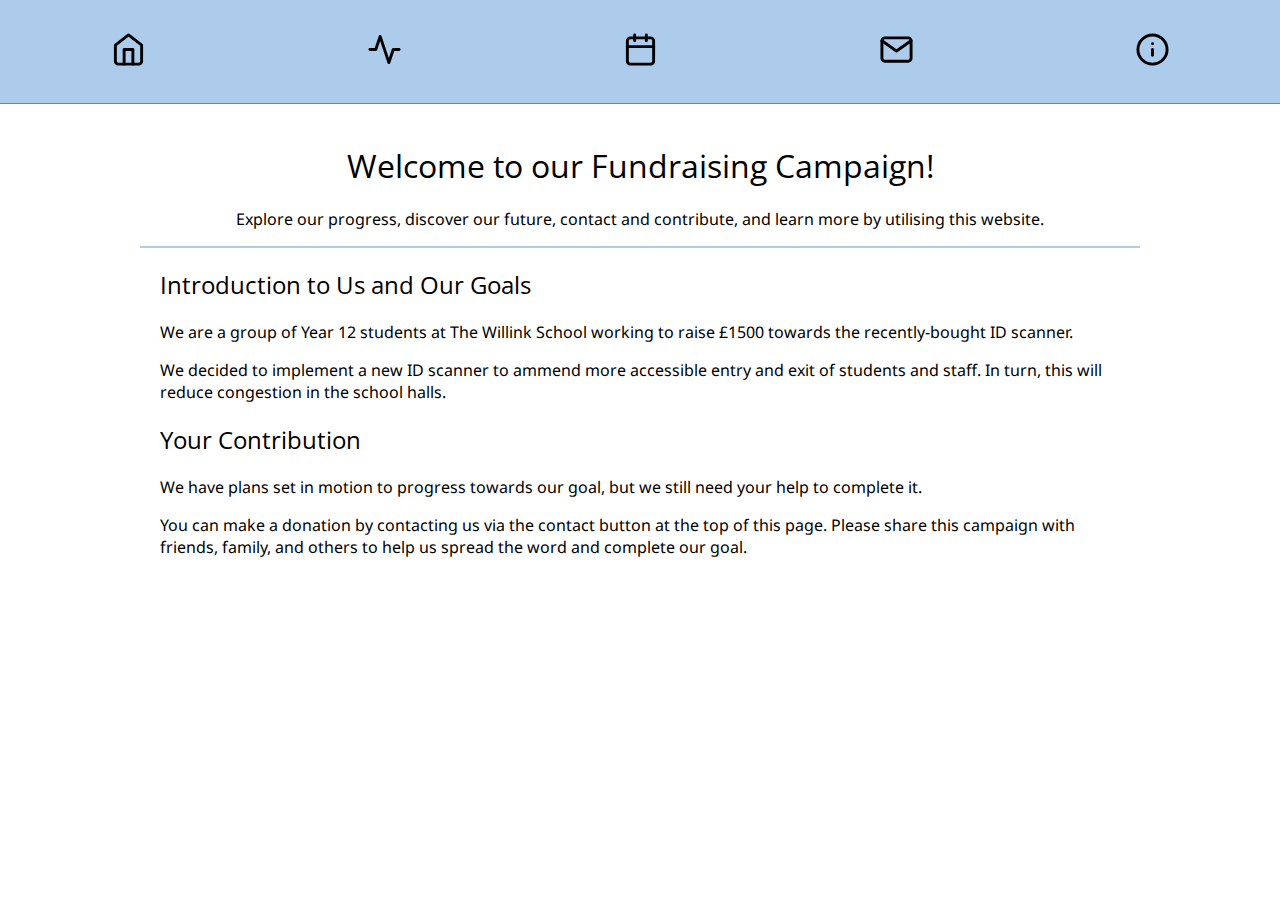
<file: index.html>
<!DOCTYPE html>
<html lang="en-GB">
  <head>
    <!-- Google tag (gtag.js) -->
    <script
      async
      src="https://www.googletagmanager.com/gtag/js?id=G-DYTNQMW0FQ"
    ></script>
    <script>
      window.dataLayer = window.dataLayer || [];
      function gtag() {
        dataLayer.push(arguments);
      }
      gtag("js", new Date());
      gtag("config", "G-DYTNQMW0FQ");
    </script>
    <!-- meta-->
    <meta name="author" content="Jake Evans" />
    <meta
      name="description"
      content="Student made fundraising information site"
    />
    <meta
      name="keywords"
      content="The Willink School, fundraising, ID scanner"
    />

    <!-- boilerplate -->
    <title>Fundraising - Homepage</title>
    <link rel="icon" type="image/x-icon" href="images/charity.ico" />
    <meta charset="UTF-8" />
    <meta name="viewport" content="width=device-width, initial-scale=1.0" />
    <link rel="stylesheet" href="style.css" />

    <!-- fonts -->
    <link rel="preconnect" href="https://fonts.googleapis.com" />
    <link rel="preconnect" href="https://fonts.gstatic.com" crossorigin />
    <link
      href="https://fonts.googleapis.com/css2?family=Noto+Sans&family=Open+Sans&display=swap"
      rel="stylesheet"
    />
  </head>
  <body>
    <nav>
      <div id="nav-home-section" class="nav-section">
        <a href="index.html"><img src="images/home.svg" /></a>
      </div>

      <div id="nav-progress-section" class="nav-section">
        <a href="progress.html"><img src="images/activity.svg" /></a>
      </div>

      <div id="nav-plan-section" class="nav-section">
        <a href="plan.html"><img src="images/calendar.svg" /></a>
      </div>

      <div id="nav-contact-section" class="nav-section">
        <a href="contact.html"><img src="images/mail.svg" /></a>
      </div>

      <div id="nav-about-section" class="nav-section">
        <a href="info.html"><img src="images/info.svg" /></a>
      </div>
    </nav>

    <main>
      <header>
        <h1>Welcome to our Fundraising Campaign!</h1>
        <p>
          Explore our progress, discover our future, contact and contribute, and
          learn more by utilising this website.
        </p>
      </header>
      <hr />
      <article>
        <h2>Introduction to Us and Our Goals</h2>
        <p>
          We are a group of Year 12 students at The Willink School working to
          raise £1500 towards the recently-bought ID scanner.
        </p>
        <p>
          We decided to implement a new ID scanner to ammend more accessible
          entry and exit of students and staff. In turn, this will reduce
          congestion in the school halls.
        </p>
        <h2>Your Contribution</h2>
        <p>
          We have plans set in motion to progress towards our goal, but we still
          need your help to complete it.
        </p>
        <p>
          You can make a donation by contacting us via the contact button at the
          top of this page. Please share this campaign with friends, family, and
          others to help us spread the word and complete our goal.
        </p>
      </article>
    </main>
  </body>
</html>
</file>
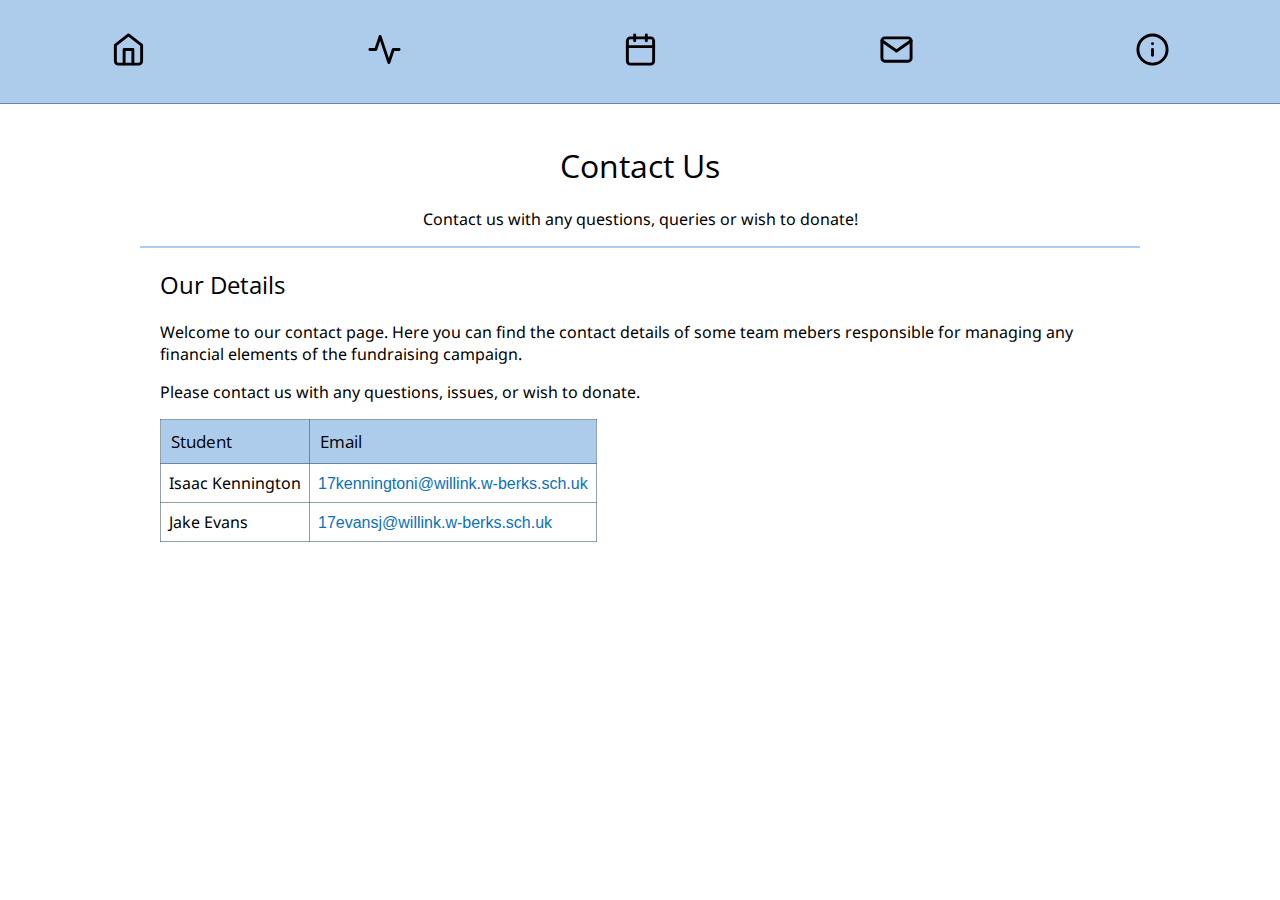
<file: contact.html>
<!DOCTYPE html>
<html lang="en-GB">
  <head>
    <!-- Google tag (gtag.js) -->
    <script
      async
      src="https://www.googletagmanager.com/gtag/js?id=G-DYTNQMW0FQ"
    ></script>
    <script>
      window.dataLayer = window.dataLayer || [];
      function gtag() {
        dataLayer.push(arguments);
      }
      gtag("js", new Date());

      gtag("config", "G-DYTNQMW0FQ");
    </script>
    <!-- meta-->
    <meta name="author" content="Jake Evans" />
    <meta
      name="description"
      content="Student made fundraising information site"
    />
    <meta
      name="keywords"
      content="The Willink School, fundraising, ID scanner"
    />

    <!-- boilerplate -->
    <link rel="icon" type="image/x-icon" href="images/charity.ico" />
    <title>Fundraising - Contact</title>
    <meta charset="UTF-8" />
    <meta name="viewport" content="width=device-width, initial-scale=1.0" />
    <link rel="stylesheet" href="style.css" />
    <!-- fonts -->
    <link rel="preconnect" href="https://fonts.googleapis.com" />
    <link rel="preconnect" href="https://fonts.gstatic.com" crossorigin />
    <link
      href="https://fonts.googleapis.com/css2?family=Noto+Sans&family=Open+Sans&display=swap"
      rel="stylesheet"
    />
  </head>
  <body>
    <nav>
      <div id="nav-home-section" class="nav-section">
        <a href="index.html"><img src="images/home.svg" /></a>
      </div>

      <div id="nav-progress-section" class="nav-section">
        <a href="progress.html"><img src="images/activity.svg" /></a>
      </div>

      <div id="nav-plan-section" class="nav-section">
        <a href="plan.html"><img src="images/calendar.svg" /></a>
      </div>

      <div id="nav-contact-section" class="nav-section">
        <a href="contact.html"><img src="images/mail.svg" /></a>
      </div>

      <div id="nav-about-section" class="nav-section">
        <a href="info.html"><img src="images/info.svg" /></a>
      </div>
    </nav>

    <main>
      <header>
        <h1>Contact Us</h1>
        <p>Contact us with any questions, queries or wish to donate!</p>
      </header>
      <hr />
      <article>
        <h2>Our Details</h2>
        <p>
          Welcome to our contact page. Here you can find the contact details of
          some team mebers responsible for managing any financial elements of
          the fundraising campaign.
        </p>
        <p>Please contact us with any questions, issues, or wish to donate.</p>
        <table>
          <tr>
            <th>Student</th>
            <th>Email</th>
          </tr>
          <tr>
            <td>Isaac Kennington</td>
            <td>
              <a
                href="mailto:17kenningtoni@willink.w-berks.sch.uk"
                target="_blank"
                >17kenningtoni@willink.w-berks.sch.uk</a
              >
            </td>
          </tr>
          <tr>
            <td>Jake Evans</td>
            <td>
              <a href="mailto:17evansj@willink.w-berks.sch.uk" target="_blank"
                >17evansj@willink.w-berks.sch.uk</a
              >
            </td>
          </tr>
        </table>
      </article>
    </main>
  </body>
</html>
</file>
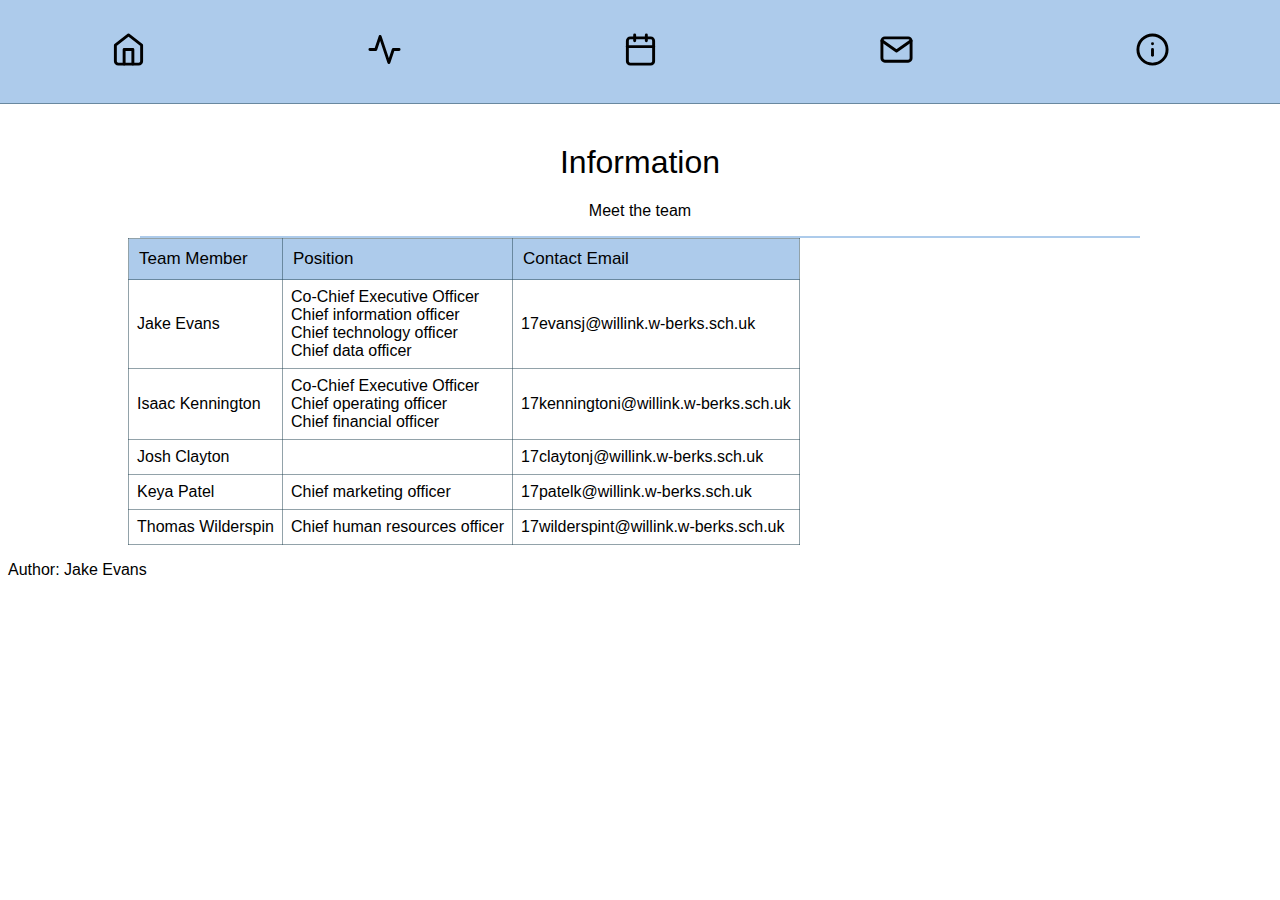
<file: Info.html>
<!DOCTYPE html>
<html lang="en-GB">
  <head>
    <!-- meta-->
    <meta name="author" content="Jake Evans" />
    <meta
      name="description"
      content="Student made fundraising information site"
    />
    <meta
      name="keywords"
      content="The Willink School, fundraising, ID scanner"
    />

    <!-- boilerplate -->
    <title>Fundraising - Homepage</title>
    <meta charset="UTF-8" />
    <meta name="viewport" content="width=device-width, initial-scale=1.0" />
    <link rel="stylesheet" href="style.css" />
    <title>Homepage</title>
  </head>
  <body>
    <nav>
      <div id="nav-home-section" class="nav-section">
        <a href="index.html"><img src="images/home.svg" /></a>
      </div>

      <div id="nav-progress-section" class="nav-section">
        <a href="progress.html"><img src="images/activity.svg" /></a>
      </div>

      <div id="nav-plan-section" class="nav-section">
        <a href="plan.html"><img src="images/calendar.svg" /></a>
      </div>

      <div id="nav-contact-section" class="nav-section">
        <a href="contact.html"><img src="images/mail.svg" /></a>
      </div>

      <div id="nav-about-section" class="nav-section">
        <a href="info.html"><img src="images/info.svg" /></a>
      </div>
    </nav>

    <main>
      <header>
        <h1>Information</h1>
        <p>Meet the team</p>
      </header>
      <hr>
      <table>
        <tr>
          <th>Team Member</th>
          <th>Position</th>
          <th>Contact Email</th>
        </tr>
        <tr>
          <td>Jake Evans</td>
          <td>
            Co-Chief Executive Officer<br />Chief information officer<br />Chief
            technology officer<br />Chief data officer
          </td>
          <td>17evansj@willink.w-berks.sch.uk</td>
        </tr>
        <tr>
          <td>Isaac Kennington</td>
          <td>
            Co-Chief Executive Officer<br />Chief operating officer<br />Chief
            financial officer
          </td>
          <td>17kenningtoni@willink.w-berks.sch.uk</td>
        </tr>
        <tr>
          <td>Josh Clayton</td>
          <td></td>
          <td>17claytonj@willink.w-berks.sch.uk</td>
        </tr>
        <tr>
          <td>Keya Patel</td>
          <td>Chief marketing officer</td>
          <td>17patelk@willink.w-berks.sch.uk</td>
        </tr>
        <tr>
          <td>Thomas Wilderspin</td>
          <td>Chief human resources officer</td>
          <td>17wilderspint@willink.w-berks.sch.uk</td>
        </tr>
      </table>
    </main>

    <footer>
      <div id="foot-main-section" class="footer-section">
        <p>Author: Jake Evans</p>
      </div>
    </footer>
  </body>
</html>
</file>
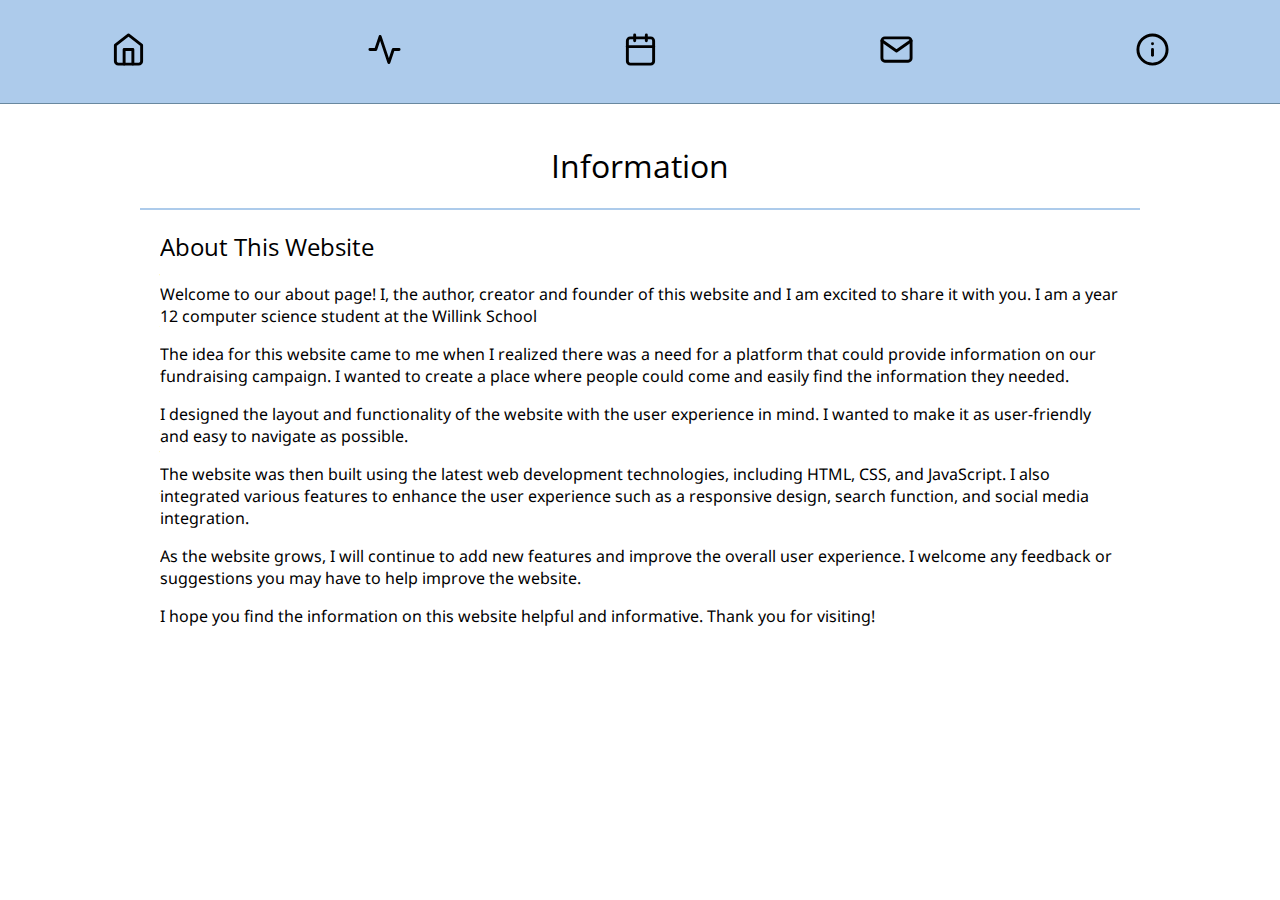
<file: info.html>
<!DOCTYPE html>
<html lang="en-GB">
  <head>
    <!-- Google tag (gtag.js) -->
    <script
      async
      src="https://www.googletagmanager.com/gtag/js?id=G-DYTNQMW0FQ"
    ></script>
    <script>
      window.dataLayer = window.dataLayer || [];
      function gtag() {
        dataLayer.push(arguments);
      }
      gtag("js", new Date());

      gtag("config", "G-DYTNQMW0FQ");
    </script>
    <!-- meta-->
    <meta name="author" content="Jake Evans" />
    <meta
      name="description"
      content="Student made fundraising information site"
    />
    <meta
      name="keywords"
      content="The Willink School, fundraising, ID scanner"
    />

    <!-- boilerplate -->
    <link rel="icon" type="image/x-icon" href="images/charity.ico">
    <title>Fundraising - Information</title>
    <meta charset="UTF-8" />
    <meta name="viewport" content="width=device-width, initial-scale=1.0" />
    <link rel="stylesheet" href="style.css" />
    <title>Homepage</title>
        <!-- fonts -->
        <link rel="preconnect" href="https://fonts.googleapis.com">
        <link rel="preconnect" href="https://fonts.gstatic.com" crossorigin>
        <link href="https://fonts.googleapis.com/css2?family=Noto+Sans&family=Open+Sans&display=swap" rel="stylesheet">
  </head>
  <body>
    <nav>
      <div id="nav-home-section" class="nav-section">
        <a href="index.html"><img src="images/home.svg" /></a>
      </div>

      <div id="nav-progress-section" class="nav-section">
        <a href="progress.html"><img src="images/activity.svg" /></a>
      </div>

      <div id="nav-plan-section" class="nav-section">
        <a href="plan.html"><img src="images/calendar.svg" /></a>
      </div>

      <div id="nav-contact-section" class="nav-section">
        <a href="contact.html"><img src="images/mail.svg" /></a>
      </div>

      <div id="nav-about-section" class="nav-section">
        <a href="info.html"><img src="images/info.svg" /></a>
      </div>
    </nav>

    <main>
      <header>
        <h1>Information</h1>
      </header>
      <hr />
      <article>
        <h2>About This Website</h2>
        <p>
          Welcome to our about page! I, the author, creator and founder of this
          website and I am excited to share it with you. I am a year 12 computer science student at the Willink School
        </p>
        <p>
          The idea for this website came to me when I realized there was a need
          for a platform that could provide information on our fundraising
          campaign. I wanted to create a place where people could come and
          easily find the information they needed.
        </p>
        <p>
          I designed the layout and functionality of the website with the user
          experience in mind. I wanted to make it as user-friendly and easy to
          navigate as possible.
        </p>
        <p>
          The website was then built using the latest web development
          technologies, including HTML, CSS, and JavaScript. I also integrated
          various features to enhance the user experience such as a responsive
          design, search function, and social media integration.
        </p>
        <p>
          As the website grows, I will continue to add new features and improve
          the overall user experience. I welcome any feedback or suggestions you
          may have to help improve the website.
        </p>
        <p>
          I hope you find the information on this website helpful and
          informative. Thank you for visiting!
        </p>
      </article>
  </body>
</html>
</file>
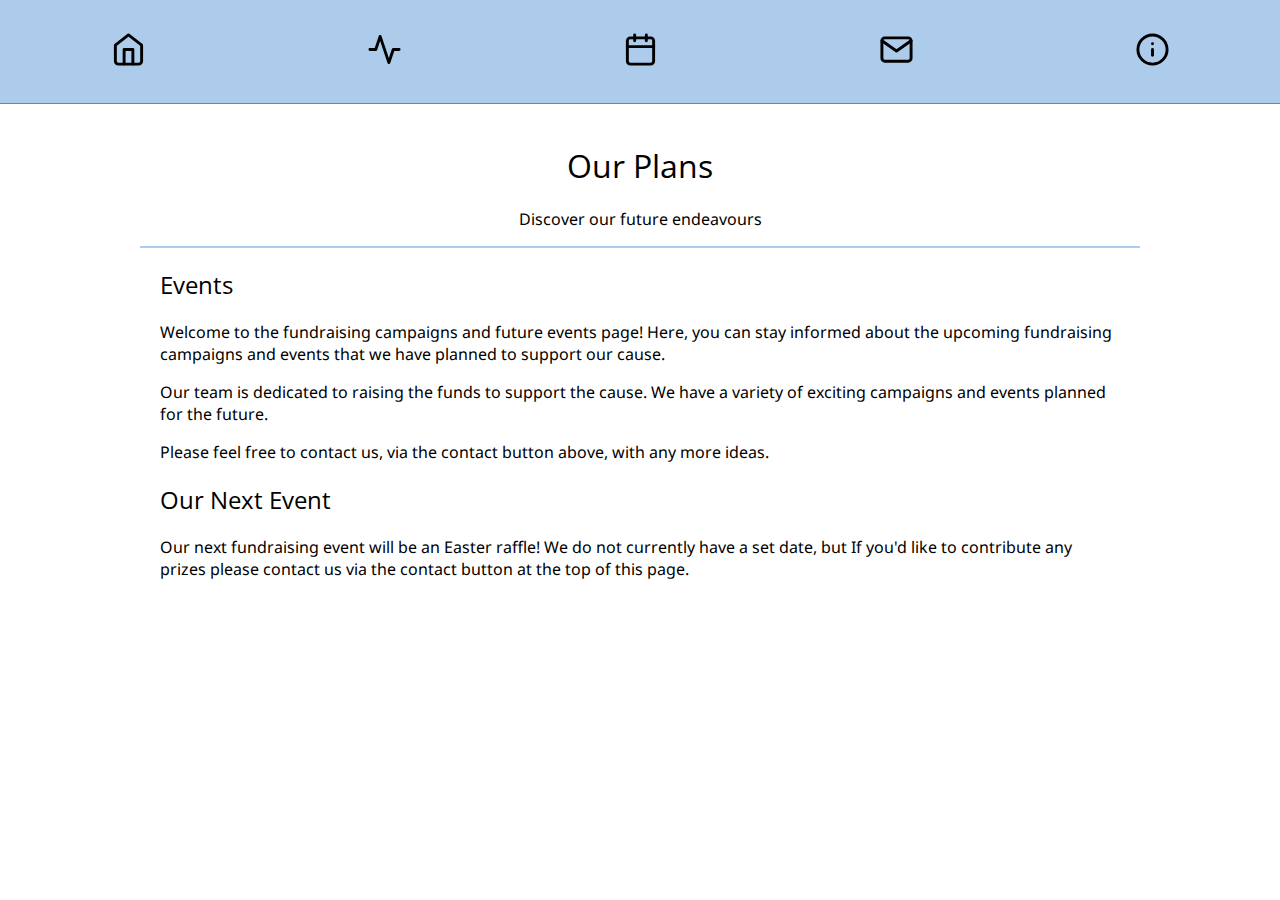
<file: plan.html>
<!DOCTYPE html>
<html lang="en-GB">
  <head>
    <!-- Google tag (gtag.js) -->
    <script
      async
      src="https://www.googletagmanager.com/gtag/js?id=G-DYTNQMW0FQ"
    ></script>
    <script>
      window.dataLayer = window.dataLayer || [];
      function gtag() {
        dataLayer.push(arguments);
      }
      gtag("js", new Date());

      gtag("config", "G-DYTNQMW0FQ");
    </script>
    <!-- meta-->
    <meta name="author" content="Jake Evans" />
    <meta
      name="description"
      content="Student made fundraising information site"
    />
    <meta
      name="keywords"
      content="The Willink School, fundraising, ID scanner"
    />

    <!-- boilerplate -->
    <title>Fundraising - Calender</title>
    <link rel="icon" type="image/x-icon" href="images/charity.ico" />
    <meta charset="UTF-8" />
    <meta name="viewport" content="width=device-width, initial-scale=1.0" />
    <link rel="stylesheet" href="style.css" />
    <title>Homepage</title>
    <!-- fonts -->
    <link rel="preconnect" href="https://fonts.googleapis.com" />
    <link rel="preconnect" href="https://fonts.gstatic.com" crossorigin />
    <link
      href="https://fonts.googleapis.com/css2?family=Noto+Sans&family=Open+Sans&display=swap"
      rel="stylesheet"
    />
  </head>
  <body>
    <nav>
      <div id="nav-home-section" class="nav-section">
        <a href="index.html"><img src="images/home.svg" /></a>
      </div>

      <div id="nav-progress-section" class="nav-section">
        <a href="progress.html"><img src="images/activity.svg" /></a>
      </div>

      <div id="nav-plan-section" class="nav-section">
        <a href="plan.html"><img src="images/calendar.svg" /></a>
      </div>

      <div id="nav-contact-section" class="nav-section">
        <a href="contact.html"><img src="images/mail.svg" /></a>
      </div>

      <div id="nav-about-section" class="nav-section">
        <a href="info.html"><img src="images/info.svg" /></a>
      </div>
    </nav>
    <main>
      <header>
        <h1>Our Plans</h1>
        <p>Discover our future endeavours</p>
      </header>
      <hr />
      <article>
        <h2>Events</h2>
        <p>
          Welcome to the fundraising campaigns and future events page! Here, you
          can stay informed about the upcoming fundraising campaigns and events
          that we have planned to support our cause.
        </p>
        <p>
          Our team is dedicated to raising the funds to support the cause. We
          have a variety of exciting campaigns and events planned for the
          future.
        </p>
        <p>
          Please feel free to contact us, via the contact button above, with any
          more ideas.
        </p>
        <h2>Our Next Event</h2>
        <p>
          Our next fundraising event will be an Easter raffle! We do not
          currently have a set date, but If you'd like to contribute any prizes
          please contact us via the contact button at the top of this page.
        </p>
      </article>
    </main>
  </body>
</html>
</file>
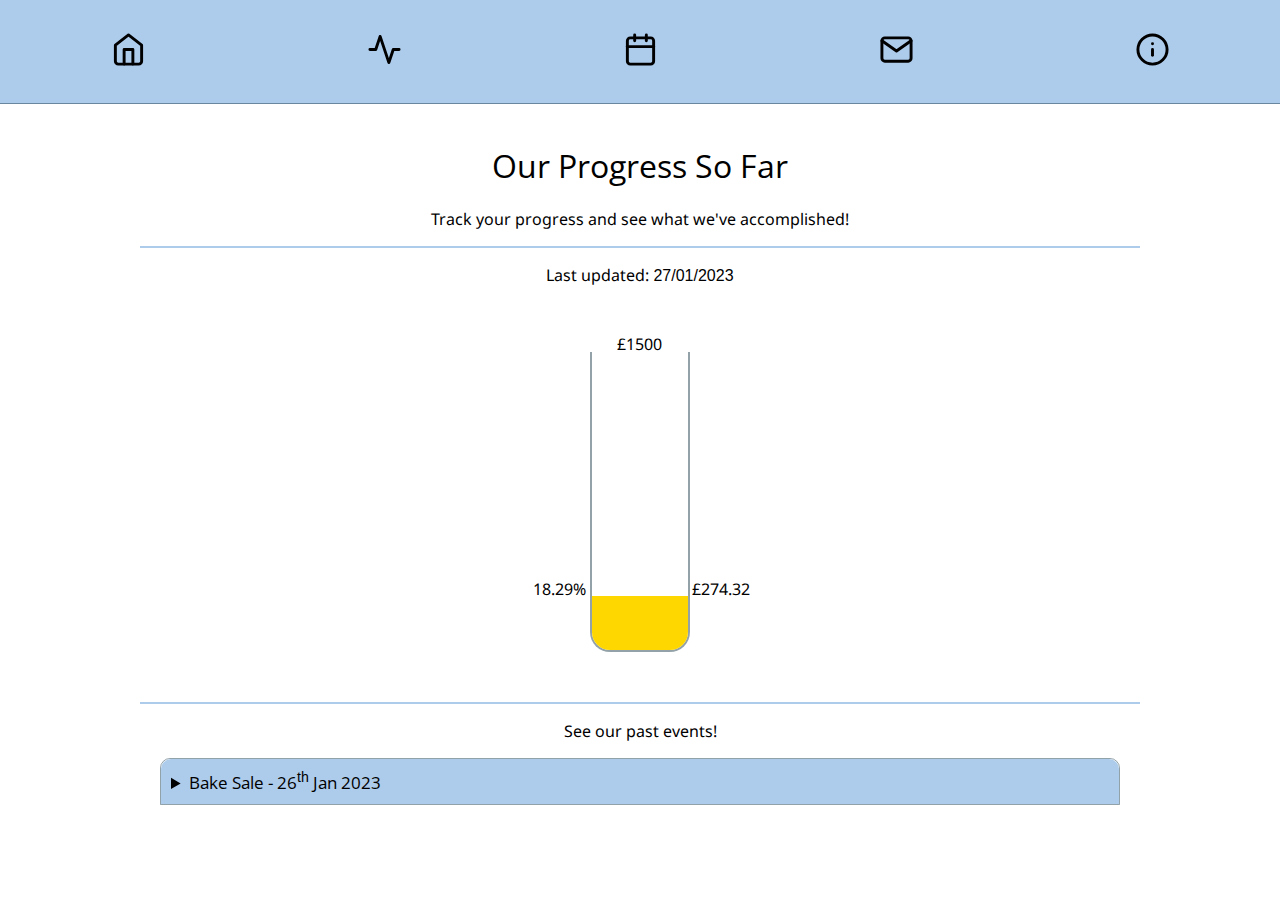
<file: progress.html>
<!DOCTYPE html>
<html lang="en-GB">
  <head>
    <!-- Google tag (gtag.js) -->
    <script
      async
      src="https://www.googletagmanager.com/gtag/js?id=G-DYTNQMW0FQ"
    ></script>
    <script>
      window.dataLayer = window.dataLayer || [];
      function gtag() {
        dataLayer.push(arguments);
      }
      gtag("js", new Date());

      gtag("config", "G-DYTNQMW0FQ");
    </script>
    <!-- meta-->
    <meta name="author" content="Jake Evans" />
    <meta
      name="description"
      content="Student made fundraising information site"
    />
    <meta
      name="keywords"
      content="The Willink School, fundraising, ID scanner"
    />

    <!-- boilerplate -->

    <title>Fundraising - Progress</title>
    <link rel="icon" type="image/x-icon" href="images/charity.ico">
    <meta charset="UTF-8" />
    <meta name="viewport" content="width=device-width, initial-scale=1.0" />
    <link rel="stylesheet" href="style.css" />
    <title>Homepage</title>
    
        <!-- fonts -->
        <link rel="preconnect" href="https://fonts.googleapis.com">
<link rel="preconnect" href="https://fonts.gstatic.com" crossorigin>
<link href="https://fonts.googleapis.com/css2?family=Noto+Sans&family=Open+Sans&display=swap" rel="stylesheet">
  </head>
  <body>
    <nav>
      <div id="nav-home-section" class="nav-section">
        <a href="index.html"><img src="images/home.svg" /></a>
      </div>

      <div id="nav-progress-section" class="nav-section">
        <a href="progress.html"><img src="images/activity.svg" /></a>
      </div>

      <div id="nav-plan-section" class="nav-section">
        <a href="plan.html"><img src="images/calendar.svg" /></a>
      </div>

      <div id="nav-contact-section" class="nav-section">
        <a href="contact.html"><img src="images/mail.svg" /></a>
      </div>

      <div id="nav-about-section" class="nav-section">
        <a href="info.html"><img src="images/info.svg" /></a>
      </div>
    </nav>

    <main>
      <header>
        <h1>Our Progress So Far</h1>
        <p>Track your progress and see what we've accomplished!</time></p>
      </header>
      <hr />
      <header>
        <p>Last updated: <time datetime="2023-01-27 15:37">27/01/2023</time></p>
      </header>
      <div id="thermometer">
        <p id="hot"></p>
        <p id="current-temp"></p>
        <p id="current-raised"></p>
        <div id="thermometer-current"></div>
      </div>
      <hr />
      <header>
        <p>See our past events!</p>
      </header>
      <article>
        <details>
          <summary>Bake Sale - 26<sup>th</sup> Jan 2023</summary>
          <p>
            Congratulations to our Sixth Form students for their successful bake
            sale, raising £274.32 for a new ID scanner. Thank you to all who
            baked and supported the sale. The funds raised will go a long way in
            reaching our goal of £1500. The team should be proud of their
            achievement, not only for raising funds but also for demonstrating
            leadership, teamwork and organizational skills. Keep up the
            fantastic work!
          </p>
        </details>
      </article>
    </main>

    <script>
      // Get reference to <p> describing max money
      var hotValue = document.getElementById("hot");

      // Get referrence to <p> elements who's position depends on js (% ______ £)
      var textCurrentTemp = document.getElementById("current-temp");
      var textCurrentRaised = document.getElementById("current-raised");

      // Get reference to <div> that describes gold bar
      var thermometerCurrent = document.getElementById("thermometer-current");

      // Declare the value of funds GOAL and the current funds Raised
      var fundsGoal = 1500;
      var fundsRaised = 274.32;
      // Calculate percentage of funds gained out of 1500, and declare as variable fundsPercentageGained
      var fundsPercentageGained = (fundsRaised / fundsGoal) * 100;

      // Set height of thermometer-goal based on fundsPercentageGained
      thermometerCurrent.style.height = fundsPercentageGained + "%";

      // Change <p> describing percent and value raised
      textCurrentTemp.innerHTML = fundsPercentageGained.toFixed(2) + "%";
      textCurrentRaised.innerHTML = "£" + fundsRaised.toFixed(2);

      var current = fundsRaised / 5 - 20;
      textCurrentRaised.style.bottom = current + "px";
      textCurrentTemp.style.bottom = current + "px";

      hotValue.innerHTML = "£" + fundsGoal;
    </script>
  </body>
</html>
</file>
<file: style.css>
:root {
  --border-color: rgb(38, 70, 83, 0.5);
  --text-color: black;
  --article-width: 960px;
  --therm-radius: 0px 0px 20px 20px;
  /* for js */
  --current-temp: 0px;
  --current-raised: 0px;
}

* {
  box-sizing: border-box;
  font-family: "Rubik", sans-serif;
  font-weight: 400;
  color: var(--text-color);
}

h1,
h2,
h3,
summary,
th {
  font-family: "Open Sans", sans-serif;
}

p,
td,
details,
td {
  font-family: "Noto Sans", sans-serif;
}
/*----------NAVIGATION---------- */
nav {
  border-bottom: 1px solid var(--border-color);
  background-color: #adcbeb;
  display: flex;
  width: 100%;
  position: fixed;
  top: 0;
  left: 0;
}

/* selecting all div's with nav-section class */
.nav-section {
  display: flex;
  align-items: center;
  justify-content: center;
  padding: 2rem 2rem;
  width: 100%;
}

/* transition animation for nav links*/
.nav-section img {
  width: 35px;
  transition: transform 0.3s;
}

.nav-section img:hover {
  transform: scale(1.5);
}
/*----------NAVIGATION---------- */

/*----------MAIN---------- */
main {
  width: 80vw;
  margin: auto;
  margin-top: 9rem;
}

header {
  text-align: center;
  width: 80vw;
}

hr {
  border: 1px solid #adcbeb;
  max-width: 1000px;
  margin: auto;
}

article {
  max-width: var(--article-width);
  margin: auto;
  text-align: left;
  background-color: var(--background-color);
}

a:link {
  text-decoration: none;
  color: #0b70bd;
  transition: color 0.5s;
}
a:hover {
  color: rgb(238, 154, 66, 0.6);
}

/*----------MAIN---------- */

/*----------PROGRESS THERMOMETER---------- */
#thermometer {
  position: relative;
  margin: 0 auto 100px auto;
  padding-bottom: 100px;
  z-index: -1;
  border-radius: 0px 0px 20px 20px;
  top: 50px;
  width: 100px;
  height: 300px;
  border: 2px solid var(--border-color);
  border-top: none;
}

#thermometer-current {
  border-radius: 0px 0px 18px 18px;
  width: 100%;
  height: ;
  background-color: gold;
  position: absolute;
  bottom: 0;
}

#hot {
  position: absolute;
  top: -35px;
  left: 25px;
}

#current-temp {
  position: absolute;
  bottom: var(--current-temp);
  left: -59px;
}

#current-raised {
  position: absolute;
  bottom: var(--current-raised);
  left: 100px;
}
/*----------PROGRESS THERMOMETER---------- */

/*---------- TABLES ----------*/
/*----- basics -----*/
table {
  border-collapse: collapse;
  overflow: hidden;
}

/*----- table headings -----*/
th {
  background-color: #adcbeb;
  padding: 10px;
  text-align: left;
  font-size: 17px;
  border: 1px solid var(--border-color);
}

/*----- table data (a cell) -----*/
td {
  padding: 8px;
  border: 1px solid var(--border-color);
}

/*----- table row hover animation -----*/
tr {
  transition: background-color 0.5s;
}
tr:hover {
  background-color: #e8e8e8;
}

td {
  transition: background-color 0.4s;
}
td:hover {
  background-color: lightgrey;
}

img {
  width: 35px;
  transition: transform 0.6s;
}

img:hover {
  transform: scale(1.3);
}

/* ---------- SUMMARY DETAILS ----------*/
summary {
  border-radius: 10px 10px 0 0;
  background-color: #adcbeb;
  text-align: left;
  font-size: 17px;
  cursor: pointer;
  padding: 10px;
}

details {
  border-radius: 10px 10px 0 0;
  padding: 0px;
  border: 1px solid var(--border-color);
}

details p {
  margin: 23px;
}
/* ---------- SUMMARY DETAILS ----------*/

/*----------FOR SMALLER SCREENS---------- */
/* Changes with screen less than 412px (FOR PHONES) */
@media (max-width: 412px) {
  main {
    width: 90vw;
    margin-top: 6rem;
  }
  header {
    text-align: center;
    width: 100%;
  }
  main {
    margin-bottom: 5rem;
  }
  .nav-section {
    padding: 1rem 1rem;
  }
  .nav-section img {
    width: 8vw;
  }

  footer {
    padding: 0rem 0rem;
  }

  table tr th {
    padding: 4px;
  }

  table tr td {
    padding: 3px;
  }
}
</file>
